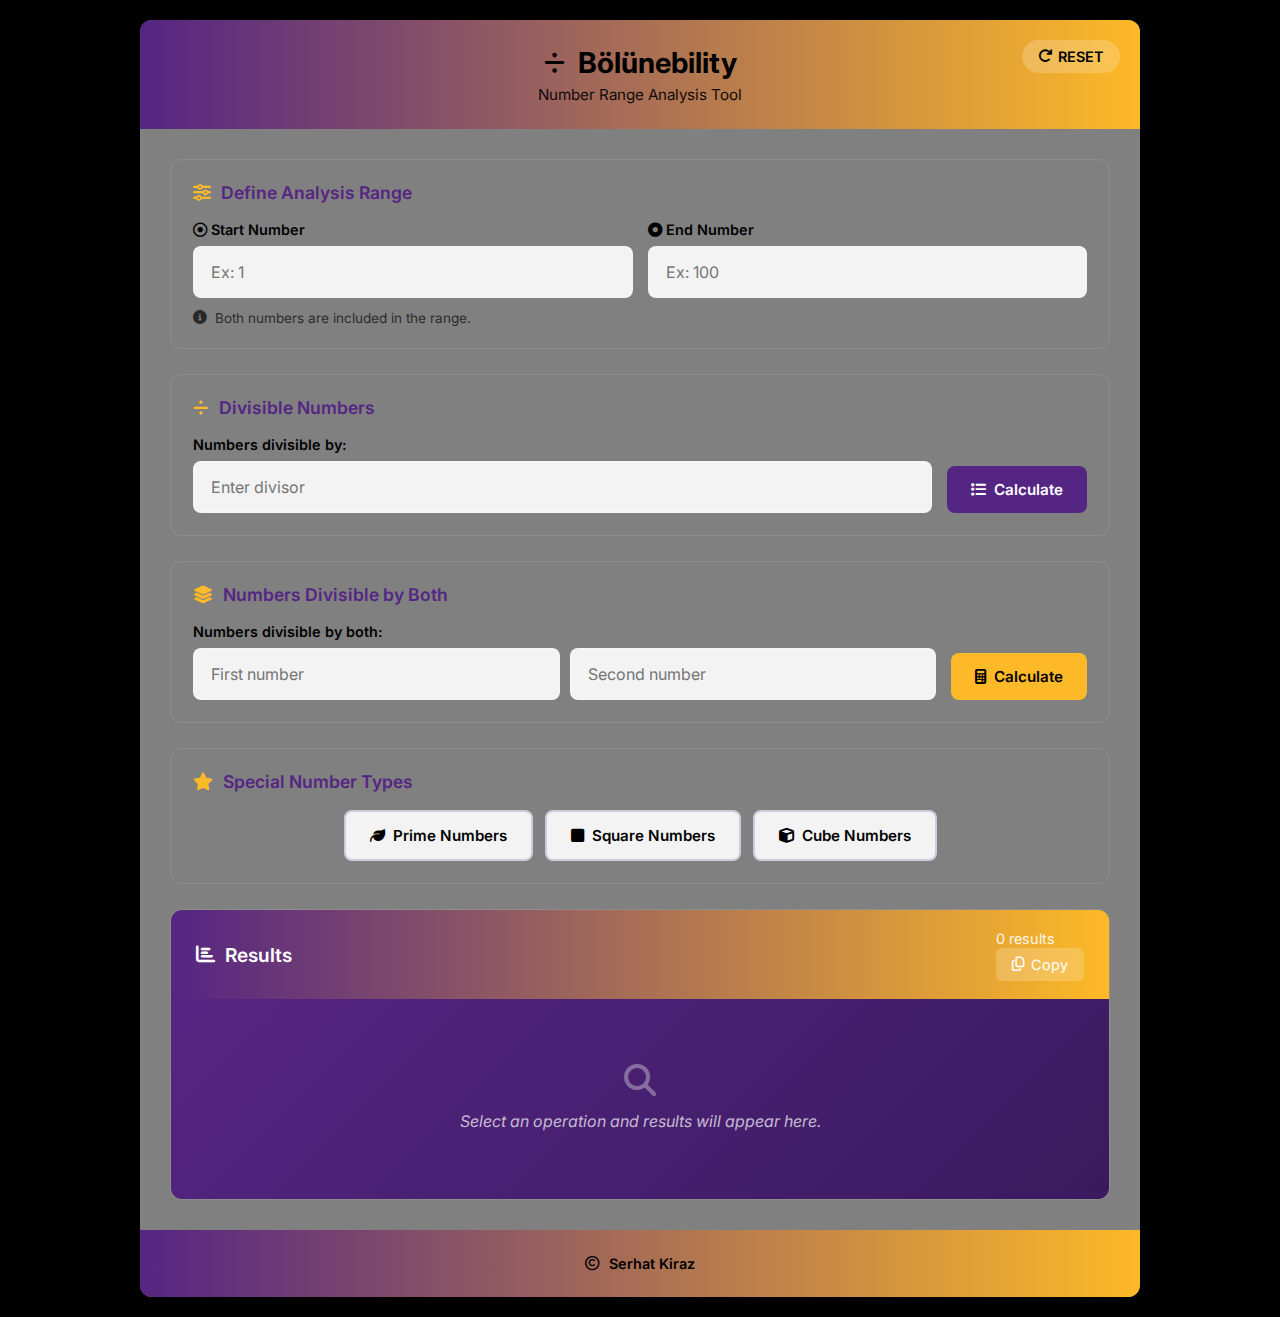
<file: index.html>
<!doctype html>
<html lang="en">
<head>
<meta charset="utf-8">
<meta name="viewport" content="width=device-width, initial-scale=1">
<title>Bölünebility | Serhat Kiraz</title>
<link rel="stylesheet" href="https://cdnjs.cloudflare.com/ajax/libs/font-awesome/6.4.0/css/all.min.css">
<link href="https://fonts.googleapis.com/css2?family=Inter:wght@300;400;500;600;700&display=swap" rel="stylesheet">
<link rel="stylesheet" href="style.css">
</head>
<body>
<div class="container">
<div class="header"><h1><i class="fas fa-divide"></i> Bölünebility</h1><p class="subtitle">Number Range Analysis Tool</p><button class="btn-reset" onclick="clearAll()" title="Reset all fields"><i class="fas fa-redo"></i> RESET</button></div>


<div class="content">
    
<div class="section"><div class="section-title"><i class="fas fa-sliders-h"></i> Define Analysis Range</div><div class="row"><div class="field"><label><i class="far fa-dot-circle"></i> Start Number</label><input type="number" id="min" placeholder="Ex: 1" min="0"></div><div class="field"><label><i class="fas fa-dot-circle"></i> End Number</label><input type="number" id="max" placeholder="Ex: 100" min="0"></div></div><p class="info-text"><i class="fas fa-info-circle"></i> Both numbers are included in the range.</p></div>
<div class="section"><div class="section-title"><i class="fas fa-divide"></i> Divisible Numbers</div><div class="row"><div class="field"><label>Numbers divisible by:</label><input type="number" id="divisor" placeholder="Enter divisor" min="1"></div><div><button class="btn btn-primary" onclick="calculateDivisible()"><i class="fas fa-list"></i> Calculate</button></div></div></div>
<div class="section"><div class="section-title"><i class="fas fa-layer-group"></i> Numbers Divisible by Both</div><div class="row"><div class="field"><label>Numbers divisible by both:</label><div class="row" style="margin-top: 5px; gap: 10px;"><input type="number" id="num1" placeholder="First number" min="1"><input type="number" id="num2" placeholder="Second number" min="1"></div></div><div><button class="btn btn-secondary" onclick="commonDivisorsRange()"><i class="fas fa-calculator"></i> Calculate</button></div></div></div>
<div class="section"><div class="section-title"><i class="fas fa-star"></i> Special Number Types</div><div class="btn-group"><button class="btn btn-special" onclick="primeNumbers()"><i class="fas fa-leaf"></i> Prime Numbers</button><button class="btn btn-special" onclick="squareNumbers()"><i class="fas fa-square"></i> Square Numbers</button><button class="btn btn-special" onclick="cubeNumbers()"><i class="fas fa-cube"></i> Cube Numbers</button></div></div>

<div class="result-container"><div class="result-header"><div class="result-title"><i class="fas fa-chart-bar"></i> <span id="resultTitle">Results</span></div><div><span class="result-count" id="resultCount">0 results</span><button class="copy-btn" onclick="copyResults()" title="Copy results"><i class="far fa-copy"></i> Copy</button></div></div><div id="result"><div class="empty-result"><i class="fas fa-search"></i><p>Select an operation and results will appear here.</p></div></div></div>
    
</div>


<div class="footer"><div class="footer-content"><p><i class="far fa-copyright"></i> <a href="https://serhatkiraz.github.io/">Serhat Kiraz</a></p></div></div>
</div>
<script src="script.js"></script>
</body>
</html>
</file>
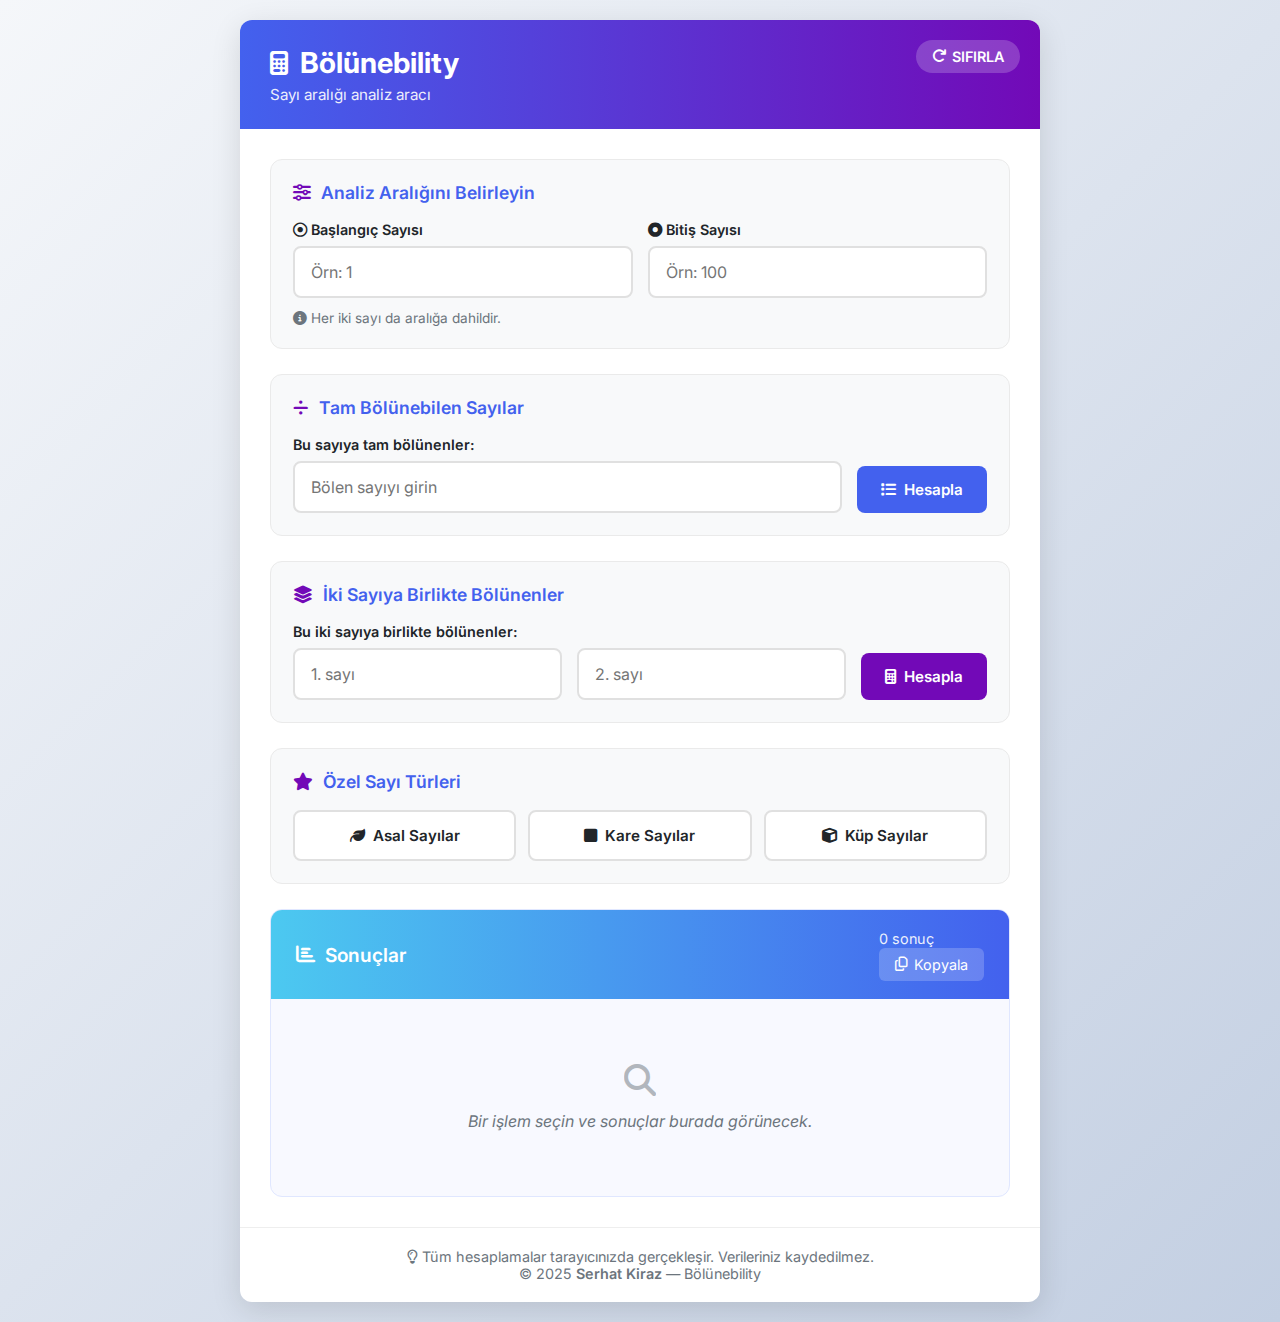
<file: bolunebility.html>
<!doctype html>
<html lang="tr">
<head>
<meta charset="utf-8" />
<meta name="viewport" content="width=device-width, initial-scale=1" />
<title>Bölünebility | Serhat Kiraz</title>
<link rel="stylesheet" href="https://cdnjs.cloudflare.com/ajax/libs/font-awesome/6.4.0/css/all.min.css">
<link href="https://fonts.googleapis.com/css2?family=Inter:wght@300;400;500;600;700&display=swap" rel="stylesheet">
<style>
:root{--primary:#4361ee;--primary-dark:#3a56d4;--secondary:#7209b7;--success:#4cc9f0;--danger:#f72585;--warning:#f9c74f;--light:#f8f9fa;--dark:#212529;--gray:#6c757d;--border-radius:12px;--box-shadow:0 8px 30px rgba(0,0,0,0.12);--transition:all .3s ease;}
*{margin:0;padding:0;box-sizing:border-box;font-family:'Inter',sans-serif;}
body{background:linear-gradient(135deg,#f5f7fa 0%,#c3cfe2 100%);min-height:100vh;display:flex;justify-content:center;align-items:center;padding:20px;color:var(--dark);}
.calculator{background:white;border-radius:var(--border-radius);box-shadow:var(--box-shadow);width:100%;max-width:800px;overflow:hidden;transition:var(--transition);}
.header{background:linear-gradient(90deg,var(--primary),var(--secondary));color:white;padding:25px 30px;position:relative;}
.header h1{font-size:1.8rem;font-weight:700;display:flex;align-items:center;gap:12px;}
.header h1 i{font-size:1.5rem;}
.subtitle{font-size:.95rem;opacity:.9;margin-top:5px;}
.clear-btn{position:absolute;top:20px;right:20px;background:rgba(255,255,255,0.2);border:none;color:white;padding:8px 16px;border-radius:50px;cursor:pointer;font-weight:600;font-size:.9rem;display:flex;align-items:center;gap:6px;transition:var(--transition);}
.clear-btn:hover{background:rgba(255,255,255,0.3);transform:translateY(-2px);}
.content{padding:30px;display:flex;flex-direction:column;gap:25px;}
.section{background:var(--light);border-radius:var(--border-radius);padding:22px;border:1px solid #eaeaea;}
.section-title{font-size:1.1rem;font-weight:600;margin-bottom:18px;color:var(--primary);display:flex;align-items:center;gap:10px;}
.section-title i{color:var(--secondary);}
.row{display:flex;gap:15px;align-items:flex-end;}
@media(max-width:768px){.row{flex-direction:column;}}
.field{flex:1;}
.field label{display:block;font-size:.9rem;font-weight:600;margin-bottom:8px;color:var(--dark);}
input[type=number]{width:100%;padding:14px 16px;border:2px solid #e0e0e0;border-radius:8px;font-size:1rem;transition:var(--transition);background:white;}
input[type=number]:focus{outline:none;border-color:var(--primary);box-shadow:0 0 0 3px rgba(67,97,238,0.2);}
input[type=number]::-webkit-inner-spin-button,input[type=number]::-webkit-outer-spin-button{-webkit-appearance:none;margin:0;}
input[type=number]{-moz-appearance:textfield;}
.btn{padding:14px 24px;border:none;border-radius:8px;font-weight:600;font-size:.95rem;cursor:pointer;transition:var(--transition);display:flex;align-items:center;justify-content:center;gap:8px;white-space:nowrap;}
.btn-primary{background:var(--primary);color:white;}
.btn-primary:hover{background:var(--primary-dark);transform:translateY(-2px);}
.btn-secondary{background:var(--secondary);color:white;}
.btn-secondary:hover{background:#5a08a0;transform:translateY(-2px);}
.btn-group{display:flex;gap:12px;flex-wrap:wrap;justify-content:center;}
.btn-special{flex:1;min-width:150px;background:white;color:var(--dark);border:2px solid #e0e0e0;}
.btn-special:hover{border-color:var(--primary);color:var(--primary);transform:translateY(-2px);}
.result-container{background:#f8f9ff;border-radius:var(--border-radius);padding:0;overflow:hidden;border:1px solid #e0e7ff;}
.result-header{background:linear-gradient(90deg,#4cc9f0,#4361ee);color:white;padding:18px 25px;display:flex;justify-content:space-between;align-items:center;}
.result-title{font-size:1.2rem;font-weight:600;display:flex;align-items:center;gap:10px;}
.copy-btn{background:rgba(255,255,255,0.2);border:none;color:white;padding:8px 16px;border-radius:6px;cursor:pointer;font-size:.9rem;display:flex;align-items:center;gap:6px;transition:var(--transition);}
.copy-btn:hover{background:rgba(255,255,255,0.3);}
.result-count{font-size:.9rem;opacity:.9;}
#result{padding:25px;min-height:150px;max-height:400px;overflow-y:auto;}
.numbers-grid{display:grid;grid-template-columns:repeat(auto-fill,minmax(70px,1fr));gap:12px;}
.number-item{background:white;border:1px solid #e0e7ff;border-radius:8px;padding:12px 5px;text-align:center;font-weight:600;transition:var(--transition);box-shadow:0 3px 10px rgba(0,0,0,0.04);}
.number-item:hover{transform:translateY(-3px);box-shadow:0 5px 15px rgba(0,0,0,0.1);border-color:var(--primary);}
.empty-result{text-align:center;color:var(--gray);font-style:italic;padding:40px 20px;}
.result-info{background:#e7f4ff;border-radius:8px;padding:15px;margin-bottom:20px;border-left:4px solid var(--primary);}
.result-info strong{color:var(--primary);}
footer{text-align:center;padding:20px;color:var(--gray);font-size:.9rem;border-top:1px solid #eee;}
@media(max-width:576px){.header{padding:20px;}.content{padding:20px;}.btn-group{flex-direction:column;}.btn-special{width:100%;}}
</style>
</head>
<body>
<div class="calculator">
<div class="header">
<h1><i class="fas fa-calculator"></i> Bölünebility</h1>
<p class="subtitle">Sayı aralığı analiz aracı</p>
<button class="clear-btn" onclick="temizle()" title="Tüm formu sıfırla"><i class="fas fa-redo"></i> SIFIRLA</button>
</div>
<div class="content">
<div class="section">
<div class="section-title"><i class="fas fa-sliders-h"></i> Analiz Aralığını Belirleyin</div>
<div class="row">
<div class="field"><label><i class="far fa-dot-circle"></i> Başlangıç Sayısı</label><input type="number" id="min" placeholder="Örn: 1" min="0"></div>
<div class="field"><label><i class="fas fa-dot-circle"></i> Bitiş Sayısı</label><input type="number" id="max" placeholder="Örn: 100" min="0"></div>
</div>
<p style="font-size:.85rem;color:var(--gray);margin-top:12px;"><i class="fas fa-info-circle"></i> Her iki sayı da aralığa dahildir.</p>
</div>
<div class="section">
<div class="section-title"><i class="fas fa-divide"></i> Tam Bölünebilen Sayılar</div>
<div class="row">
<div class="field"><label>Bu sayıya tam bölünenler:</label><input type="number" id="divisor" placeholder="Bölen sayıyı girin" min="1"></div>
<div><button class="btn btn-primary" onclick="listele()"><i class="fas fa-list"></i> Hesapla</button></div>
</div>
</div>
<div class="section">
<div class="section-title"><i class="fas fa-layer-group"></i> İki Sayıya Birlikte Bölünenler</div>
<div class="row">
<div class="field">
<label>Bu iki sayıya birlikte bölünenler:</label>
<div class="row" style="margin-top:5px;"><input type="number" id="num1" placeholder="1. sayı" min="1"><input type="number" id="num2" placeholder="2. sayı" min="1"></div>
</div>
<div><button class="btn btn-secondary" onclick="commonDivisorsRange()"><i class="fas fa-calculator"></i> Hesapla</button></div>
</div>
</div>
<div class="section">
<div class="section-title"><i class="fas fa-star"></i> Özel Sayı Türleri</div>
<div class="btn-group">
<button class="btn btn-special" onclick="primeNumbers()"><i class="fas fa-leaf"></i> Asal Sayılar</button>
<button class="btn btn-special" onclick="squareNumbers()"><i class="fas fa-square"></i> Kare Sayılar</button>
<button class="btn btn-special" onclick="cubeNumbers()"><i class="fas fa-cube"></i> Küp Sayılar</button>
</div>
</div>
<div class="result-container">
<div class="result-header">
<div class="result-title"><i class="fas fa-chart-bar"></i> <span id="resultTitle">Sonuçlar</span></div>
<div><span class="result-count" id="resultCount">0 sonuç</span><button class="copy-btn" onclick="copyResults()" title="Sonuçları kopyala"><i class="far fa-copy"></i> Kopyala</button></div>
</div>
<div id="result"><div class="empty-result"><i class="fas fa-search" style="font-size:2rem;margin-bottom:15px;opacity:0.5;"></i><p>Bir işlem seçin ve sonuçlar burada görünecek.</p></div></div>
</div>
</div>
<footer>
<p><i class="far fa-lightbulb"></i> Tüm hesaplamalar tarayıcınızda gerçekleşir. Verileriniz kaydedilmez.</p>
<p>© 2025 <a href="https://serhatkiraz.github.io/" target="_blank" rel="noopener noreferrer" style="color:inherit;font-weight:600;text-decoration:none;">Serhat Kiraz</a> — Bölünebility</p>
</footer>
</div>

<script>
const minInput=document.getElementById('min');const maxInput=document.getElementById('max');const divisorInput=document.getElementById('divisor');const num1Input=document.getElementById('num1');const num2Input=document.getElementById('num2');const resultDiv=document.getElementById('result');const resultTitle=document.getElementById('resultTitle');const resultCount=document.getElementById('resultCount');
document.addEventListener('DOMContentLoaded',function(){const savedMin=localStorage.getItem('bolunebility_min');const savedMax=localStorage.getItem('bolunebility_max');if(savedMin)minInput.value=savedMin;if(savedMax)maxInput.value=savedMax;[minInput,maxInput].forEach(input=>{input.addEventListener('change',function(){localStorage.setItem('bolunebility_min',minInput.value);localStorage.setItem('bolunebility_max',maxInput.value);clearResult();});});divisorInput.addEventListener('keypress',function(e){if(e.key==='Enter')listele();});[num1Input,num2Input].forEach(input=>{input.addEventListener('keypress',function(e){if(e.key==='Enter')commonDivisorsRange();});});});
function validateRange(){const min=parseInt(minInput.value);const max=parseInt(maxInput.value);if(isNaN(min)||isNaN(max)){showError('Lütfen geçerli bir aralık girin.');return false;}if(min<0||max<0){showError('Lütfen pozitif sayılar girin.');return false;}if(min>max){showError('Başlangıç sayısı, bitiş sayısından büyük olamaz.');return false;}if(max-min>10000){showError('Aralık çok geniş. Maksimum 10.000 sayılık aralık girebilirsiniz.');return false;}return{min,max};}
function showError(message){resultTitle.textContent='Hata!';resultDiv.innerHTML=`<div class="empty-result" style="color:var(--danger);"><i class="fas fa-exclamation-triangle"></i><br><br>${message}</div>`;resultCount.textContent='0 sonuç';}
function clearResult(){resultTitle.textContent='Sonuçlar';resultDiv.innerHTML=`<div class="empty-result"><i class="fas fa-search" style="font-size:2rem;margin-bottom:15px;opacity:0.5;"></i><p>Bir işlem seçin ve sonuçlar burada görünecek.</p></div>`;resultCount.textContent='0 sonuç';}
function displayResults(numbers,title){if(numbers.length===0){resultDiv.innerHTML=`<div class="empty-result"><i class="far fa-folder-open"></i><br><br>Belirtilen aralıkta <strong>${title.toLowerCase()}</strong> bulunamadı.</div>`;resultCount.textContent='0 sonuç';return;}resultTitle.textContent=title;resultCount.textContent=`${numbers.length} sonuç`;let numbersHTML='';numbers.forEach(num=>{numbersHTML+=`<div class="number-item">${num}</div>`});resultDiv.innerHTML=`<div class="result-info"><strong>Aralık:</strong> ${minInput.value} - ${maxInput.value}<br><strong>Bulunan ${title.toLowerCase()}:</strong> ${numbers.length} adet</div><div class="numbers-grid">${numbersHTML}</div>`;}
function listele(){const range=validateRange();if(!range)return;const divisor=parseInt(divisorInput.value);if(isNaN(divisor)||divisor<1){showError('Lütfen geçerli bir bölen sayısı girin (1 veya daha büyük).');return;}const{min,max}=range;let numbers=[];for(let i=min;i<=max;i++)if(i%divisor===0)numbers.push(i);displayResults(numbers,`${divisor} ile Tam Bölünenler`);}
function commonDivisorsRange(){const range=validateRange();if(!range)return;const num1=parseInt(num1Input.value);const num2=parseInt(num2Input.value);if(isNaN(num1)||isNaN(num2)||num1<1||num2<1){showError('Lütfen geçerli iki bölen sayısı girin (1 veya daha büyük).');return;}const{min,max}=range;let numbers=[];for(let i=min;i<=max;i++)if(i%num1===0&&i%num2===0)numbers.push(i);displayResults(numbers,`${num1} ve ${num2} ile Bölünenler`);}
function primeNumbers(){const range=validateRange();if(!range)return;const{min,max}=range;let primes=[];function isPrime(num){if(num<2)return false;if(num===2||num===3)return true;if(num%2===0||num%3===0)return false;for(let i=5;i*i<=num;i+=6)if(num%i===0||num%(i+2)===0)return false;return true;}let start=Math.max(2,min);if(start===2&&min<=2)primes.push(2);if(start%2===0)start++;for(let i=start;i<=max;i+=2)if(isPrime(i))primes.push(i);displayResults(primes,'Asal Sayılar');}
function squareNumbers(){const range=validateRange();if(!range)return;const{min,max}=range;let squares=[];let i=1;while(true){let s=i*i;if(s>max)break;if(s>=min)squares.push(s);i++;}displayResults(squares,'Tam Kare Sayılar');}
function cubeNumbers(){const range=validateRange();if(!range)return;const{min,max}=range;let cubes=[];let i=1;while(true){let c=i*i*i;if(c>max)break;if(c>=min)cubes.push(c);i++;}displayResults(cubes,'Tam Küp Sayılar');}
function copyResults(){const numbers=Array.from(resultDiv.querySelectorAll('.number-item')).map(item=>item.textContent).join(', ');if(!numbers)return;navigator.clipboard.writeText(numbers).then(()=>{const copyBtn=document.querySelector('.copy-btn');const originalHTML=copyBtn.innerHTML;copyBtn.innerHTML='<i class="fas fa-check"></i> Kopyalandı!';copyBtn.style.background='var(--success)';setTimeout(()=>{copyBtn.innerHTML=originalHTML;copyBtn.style.background='';},2000);});}
function temizle(){minInput.value='';maxInput.value='';divisorInput.value='';num1Input.value='';num2Input.value='';localStorage.removeItem('bolunebility_min');localStorage.removeItem('bolunebility_max');clearResult();document.querySelector('.calculator').style.transform='scale(0.98)';setTimeout(()=>{document.querySelector('.calculator').style.transform='scale(1)';},200);}
</script>
</body>
</html>
</file>
<file: style.css>
:root { --primary: #552583; --secondary: #FDB927; --light: #808080; --dark: #000; --border-radius: 12px; --box-shadow: 0 8px 30px rgba(0,0,0,0.12); --transition: all .3s ease; }
* { margin: 0; padding: 0; box-sizing: border-box; font-family: 'Inter', sans-serif; }
body { background: #000; color: var(--dark); min-height: 100vh; display: flex; justify-content: center; align-items: center; padding: 20px; }
.container { background: var(--light); border-radius: var(--border-radius); box-shadow: var(--box-shadow); width: 100%; max-width: 1000px; overflow: hidden; transition: var(--transition); }
.header { background: linear-gradient(90deg, var(--primary), var(--secondary)); color: var(--dark); padding: 25px 30px; position: relative; }
.header h1 { font-size: 1.8rem; font-weight: 700; display: flex; align-items: center; justify-content: center; gap: 12px; }
.header h1 i { font-size: 1.5rem; }
.subtitle { font-size: .95rem; opacity: .9; margin-top: 5px; text-align: center; }
.btn-reset { position: absolute; top: 20px; right: 20px; background: rgba(255,255,255,0.2); border: none; color: var(--dark); padding: 8px 16px; border-radius: 50px; cursor: pointer; font-weight: 600; font-size: .9rem; display: flex; align-items: center; gap: 6px; transition: var(--transition); }
.btn-reset:hover { background: rgba(255,255,255,0.3); transform: translateY(-2px); }
.content { padding: 30px; display: flex; flex-direction: column; gap: 25px; background: var(--light); color: var(--dark); }
.btn { padding:14px 24px; border:none; border-radius:8px; font-weight:600; font-size:.95rem; cursor:pointer; transition:var(--transition); display:flex; align-items:center; justify-content:center; gap:8px; white-space:nowrap; }
.btn-primary { background:var(--primary); color:white; }
.btn-primary:hover { background:var(--secondary); color:var(--dark); transform:translateY(-2px); }
.btn-secondary { background:var(--secondary); color:var(--dark); }
.btn-secondary:hover { background:#e6a91e; transform:translateY(-2px); }
.btn-special { background:rgba(255,255,255,0.9); color:var(--dark); border:2px solid rgba(85,37,131,0.2); }
.btn-special:hover { background:white; border-color:var(--primary); color:var(--primary); transform:translateY(-2px); }
.btn-group { display:flex; gap:12px; flex-wrap:wrap; justify-content:center; }
.section { background:var(--light); border-radius:var(--border-radius); padding:22px; border:1px solid rgba(255,255,255,0.1); }
.section-title { font-size:1.1rem; font-weight:600; margin-bottom:18px; color:var(--primary); display:flex; align-items:center; gap:10px; }
.section-title i { color:var(--secondary); }
.row { display:flex; gap:15px; align-items:flex-end; }
.field { flex:1; }
.field label { display:block; font-size:.9rem; font-weight:600; margin-bottom:8px; color:var(--dark); }
input[type="number"] { width:100%; padding:14px 16px; border:2px solid rgba(255,255,255,0.2); border-radius:8px; font-size:1rem; transition:var(--transition); background:rgba(255,255,255,0.9); color:var(--dark); }
input[type="number"]:focus { outline:none; border-color:var(--primary); box-shadow:0 0 0 3px rgba(85,37,131,0.2); background:white; }
input[type="number"]::-webkit-inner-spin-button, input[type="number"]::-webkit-outer-spin-button { -webkit-appearance:none; margin:0; }
input[type="number"] { -moz-appearance:textfield; }
.info-text { font-size:.85rem; color:rgba(0,0,0,0.7); margin-top:12px; display:flex; align-items:center; gap:8px; }
.result-container { border-radius:var(--border-radius); overflow:hidden; border:1px solid rgba(255,255,255,0.1); }
.result-header { background:linear-gradient(90deg,var(--primary),var(--secondary)); color:white; padding:18px 25px; display:flex; justify-content:space-between; align-items:center; }
.result-title { font-size:1.2rem; font-weight:600; display:flex; align-items:center; gap:10px; }
.result-title i { color:white; }
.copy-btn { background:rgba(255,255,255,0.2); border:none; color:white; padding:8px 16px; border-radius:6px; cursor:pointer; font-size:.9rem; display:flex; align-items:center; gap:6px; transition:var(--transition); }
.copy-btn:hover { background:rgba(255,255,255,0.3); }
.result-count { font-size:.9rem; opacity:.9; margin-right:15px; }
#result { padding:25px; min-height:200px; max-height:400px; overflow-y:auto; background:linear-gradient(135deg,var(--primary),#3a1a5e); color:white; }
.numbers-grid { display:grid; grid-template-columns:repeat(auto-fill,minmax(70px,1fr)); gap:12px; margin-top:20px; }
.number-item { background:rgba(255,255,255,0.1); border:1px solid rgba(253,185,39,0.3); border-radius:8px; padding:12px 5px; text-align:center; font-weight:600; transition:var(--transition); color:white; backdrop-filter:blur(10px); }
.number-item:hover { background:rgba(253,185,39,0.2); transform:translateY(-3px); border-color:var(--secondary); box-shadow:0 5px 15px rgba(253,185,39,0.2); }
.empty-result { text-align:center; color:rgba(255,255,255,0.7); font-style:italic; padding:40px 20px; }
.empty-result i { font-size:2rem; margin-bottom:15px; opacity:0.5; }
.result-info { background:rgba(253,185,39,0.1); border-radius:8px; padding:15px; margin-bottom:20px; border-left:4px solid var(--secondary); color:white; }
.result-info strong { color:var(--secondary); }
.footer { text-align:center; background:linear-gradient(90deg,var(--primary),var(--secondary)); color:var(--dark); padding:25px 30px; }
.footer p { font-size:0.9rem; margin-bottom:10px; display:flex; align-items:center; justify-content:center; gap:10px; }
.footer p:last-child { margin-bottom:0; }
.footer a { color:inherit; font-weight:600; text-decoration:none; }
.footer a:hover { text-decoration:underline; }
@media(max-width:768px){.row{flex-direction:column;}.btn-group{flex-direction:column;}.result-header{flex-direction:column;gap:15px;text-align:center;}.result-count{margin-right:0;margin-bottom:10px;}}
@media(max-width:576px){.header{padding:20px;}.content{padding:20px;}.footer p{flex-direction:column;gap:5px;}.numbers-grid{grid-template-columns:repeat(auto-fill,minmax(60px,1fr));gap:10px;}}
</file>
